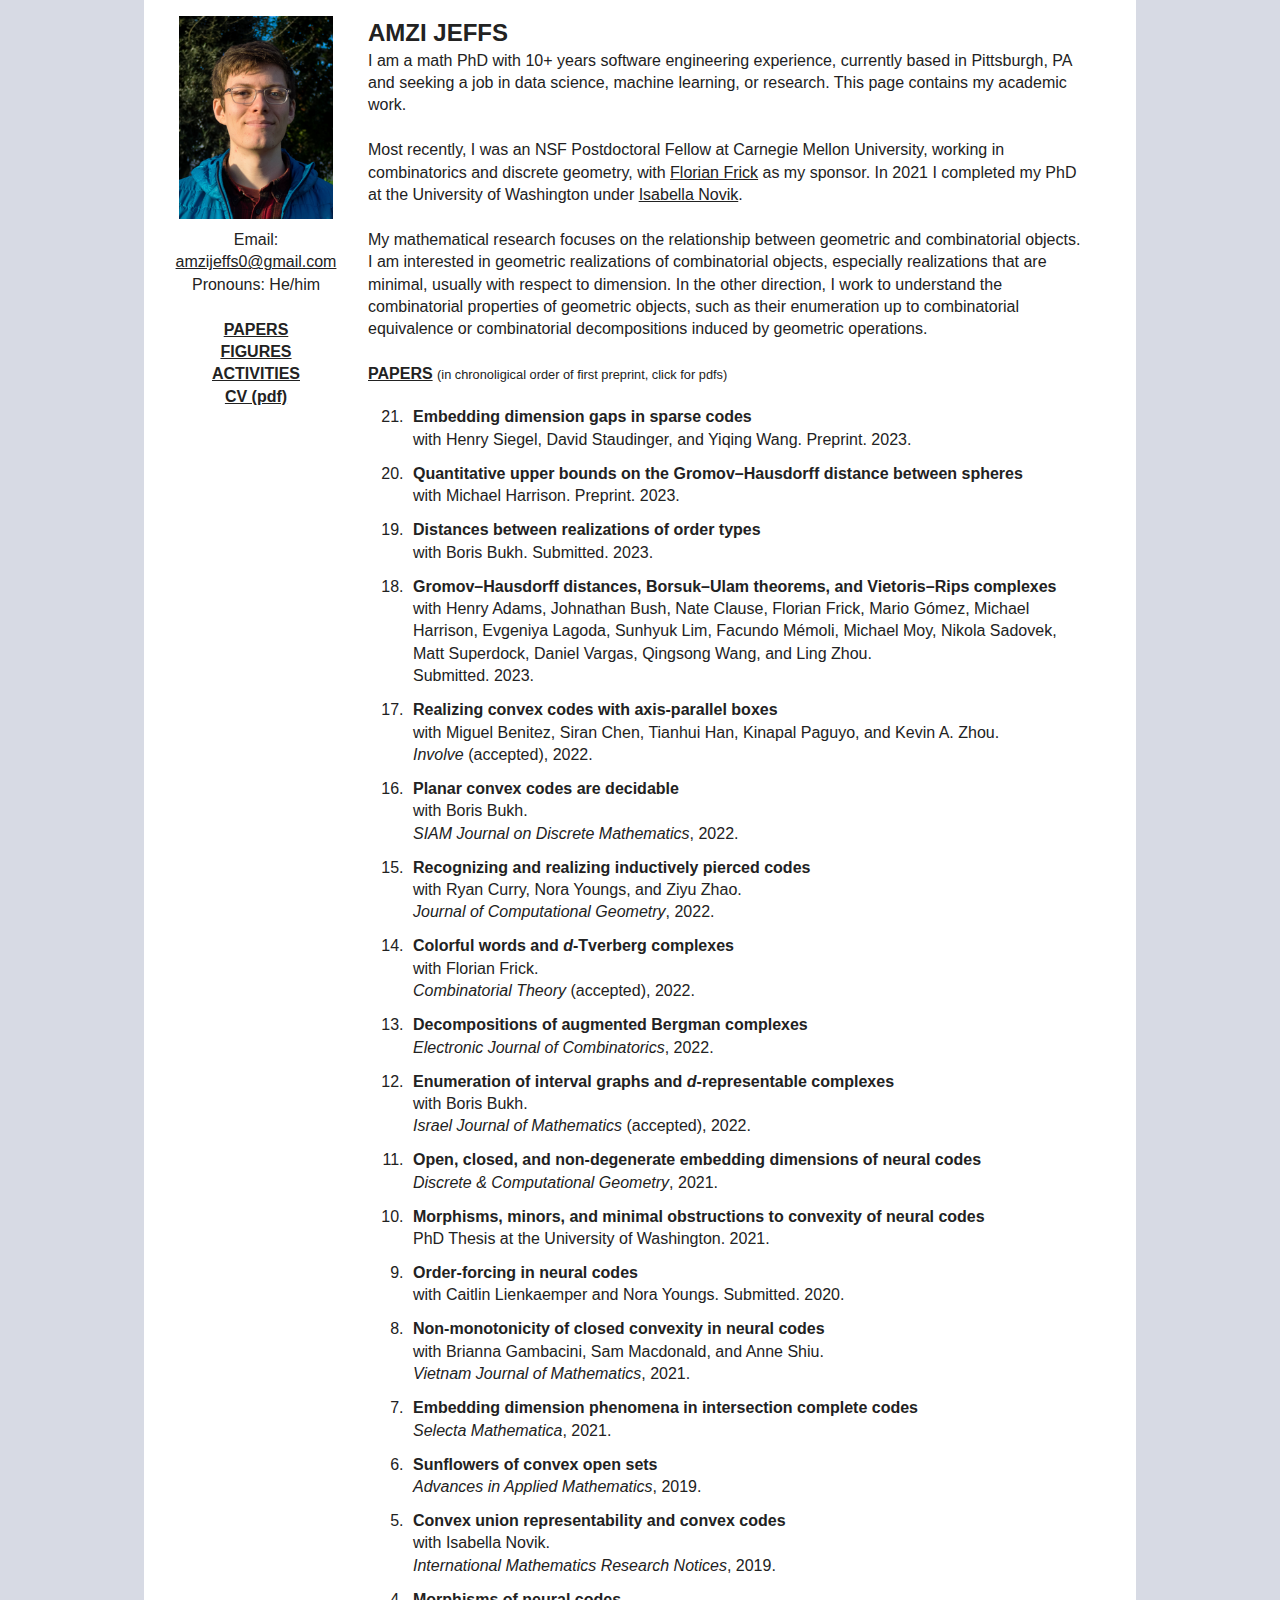
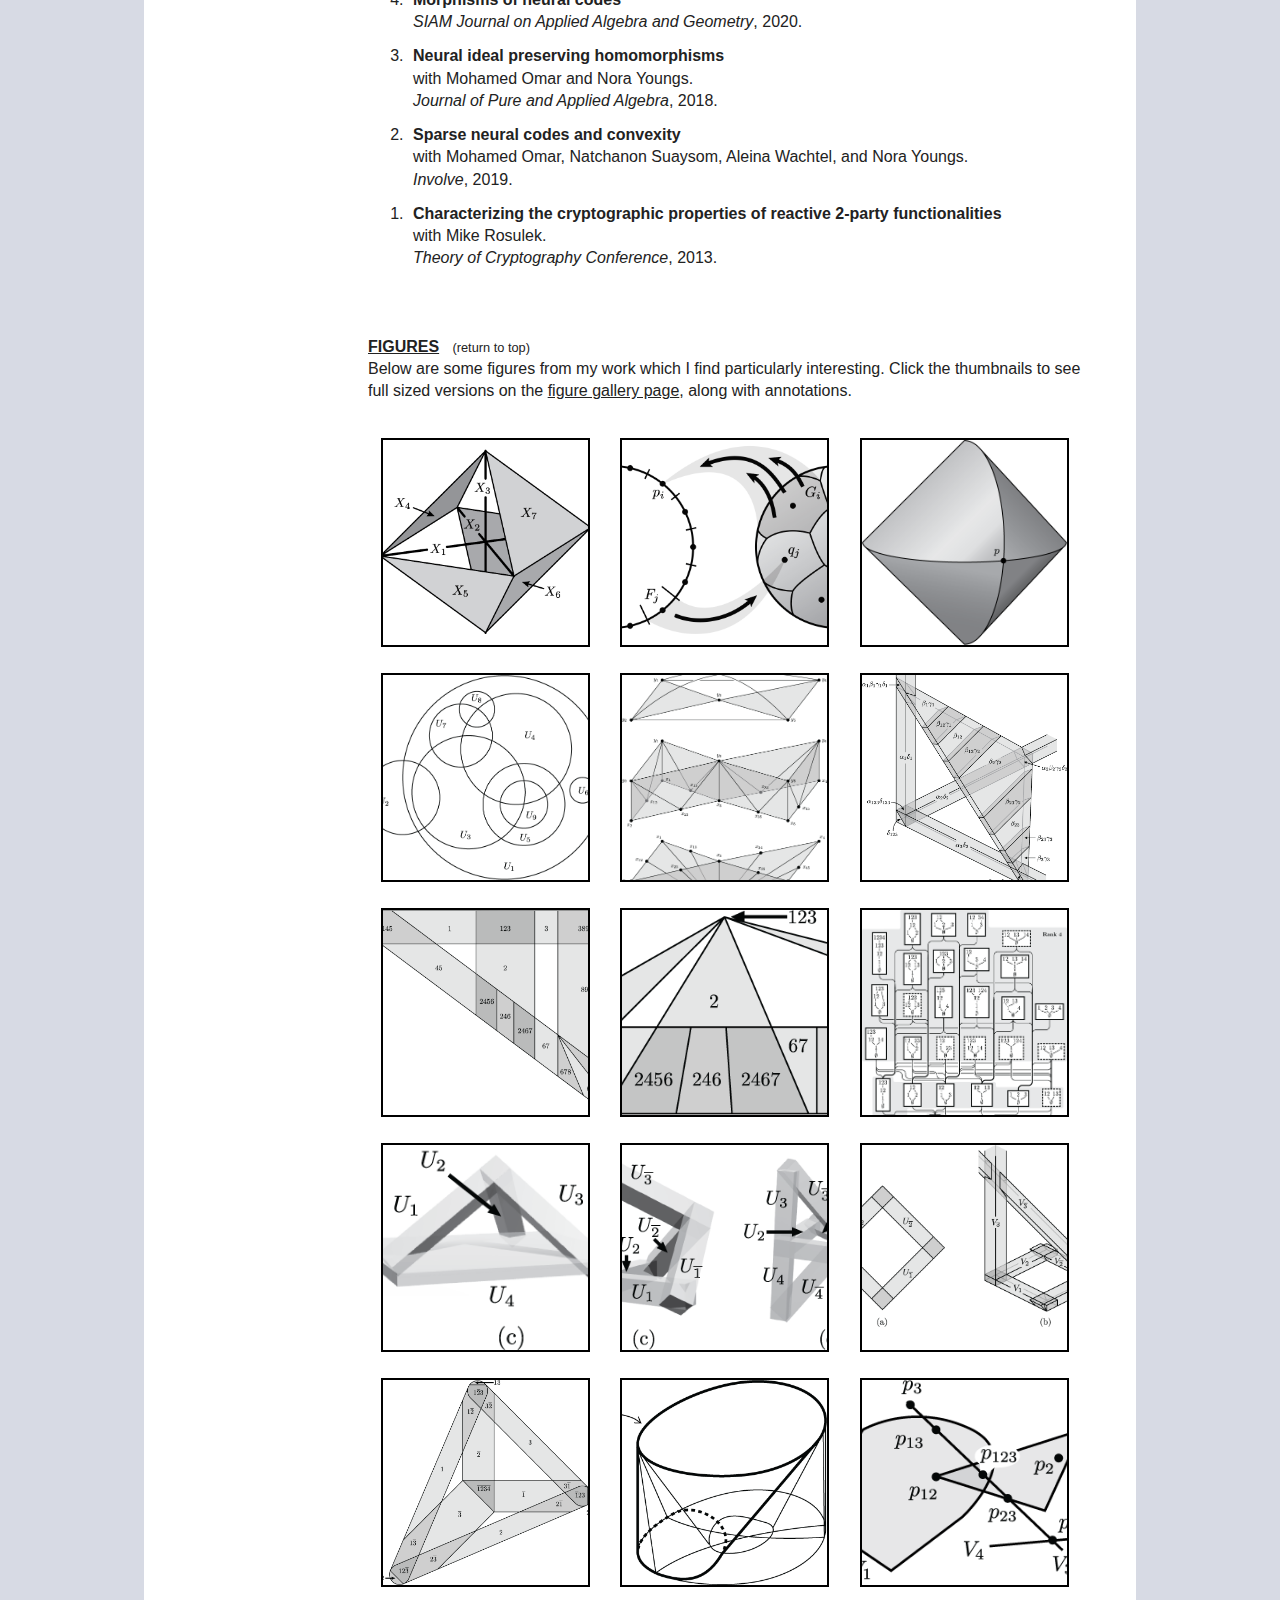
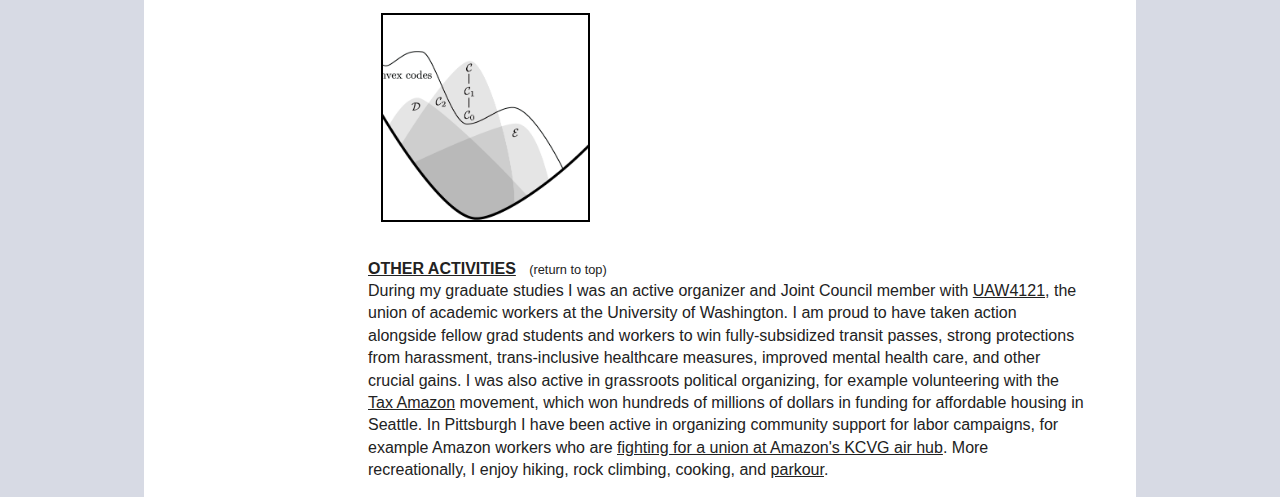
<file: index.html>
<!DOCTYPE html>


  
  <title> Amzi Jeffs | Home</title>
  

  <link rel="stylesheet" href="css/normalize.css">
  <link rel="stylesheet" href="css/main.css">

  <meta name="theme-color" content="#fafafa">
  <!-- Google tag (gtag.js) -->
<script async src="https://www.googletagmanager.com/gtag/js?id=G-W8THFLQYBM"></script>
<script>
  window.dataLayer = window.dataLayer || [];
  function gtag(){dataLayer.push(arguments);}
  gtag('js', new Date());

  gtag('config', 'G-W8THFLQYBM');
</script>
</head>

<body>

<div id="top"></div>
<div class="wrapper">

<div class="menu">

<div class="portrait"><img src="img/portrait.png" style="width:100%"></div>
<div class="contact">
Email: <a href="mailto:amzij@cmu.edu">amzijeffs0@gmail.com</a><br>
Pronouns: He/him
</div><br>
<div class="menuitems">
<a href="#publications" class="heading">PAPERS</a><br>
<a href="figures.html" class="heading">FIGURES</a><br>
<a href="#activities" class="heading">ACTIVITIES</a><br>
<a href="pdf/Amzi_Jeffs_CV.pdf" target="blank_" class="heading">CV (pdf)</a><br>
</div>

</div>
<div class="content">
<div style="font-weight: bold; font-size:1.5em;font-variant:small-caps;">AMZI JEFFS</div>
I am a math PhD with 10+ years software engineering experience, currently based in Pittsburgh, PA and seeking a job in data science, machine learning, or research. This page contains my academic work.<br/><br/>
Most recently, I was an NSF Postdoctoral Fellow at Carnegie Mellon University, working in combinatorics and discrete geometry, with <a href="https://www.math.cmu.edu/~ffrick/" target="blank">Florian Frick</a> as my sponsor. In 2021 I completed my PhD at the University of Washington under <a href="https://sites.math.washington.edu/~novik/" target="blank">Isabella Novik</a>.<br /><br />
My mathematical research focuses on the relationship between geometric and combinatorial objects. I am interested in geometric realizations of combinatorial objects, especially realizations that are minimal, usually with respect to dimension. In the other direction, I work to understand the combinatorial properties of geometric objects, such as their enumeration up to combinatorial equivalence or combinatorial decompositions induced by geometric operations.


<br> <br>

<span id="publications" class="heading">PAPERS</span> <span style="font-size:0.8em">(in chronoligical order of first preprint, click for pdfs)</span>
<ol class="publicationlist">


<a href="https://arxiv.org/abs/2309.14862" target="_blank" class = "publink"><li class="pubitem" value="21"> <span class="pubtitle">Embedding dimension gaps in sparse codes</span><br>
with Henry Siegel, David Staudinger, and Yiqing Wang. Preprint. 2023.</li></a>

<a href="https://arxiv.org/abs/2309.11237" target="_blank" class = "publink"><li class="pubitem" value="20"> <span class="pubtitle">Quantitative upper bounds on the Gromov&ndash;Hausdorff distance between spheres</span><br>
with Michael Harrison. Preprint. 2023.</li></a>

<a href="https://arxiv.org/abs/2309.02588" target="_blank" class = "publink"><li class="pubitem" value="19"> <span class="pubtitle">Distances between realizations of order types</span><br>
with Boris Bukh. Submitted. 2023.</li></a>

<a href="https://arxiv.org/abs/2301.00246" target="_blank" class = "publink"><li class="pubitem" value="18"> <span class="pubtitle">Gromov&ndash;Hausdorff distances, Borsuk&ndash;Ulam theorems, and Vietoris&ndash;Rips complexes</span><br>
with Henry Adams, Johnathan Bush, Nate Clause, Florian Frick, Mario G&oacute;mez, Michael Harrison, Evgeniya Lagoda, Sunhyuk Lim, Facundo M&eacute;moli, Michael Moy, Nikola Sadovek, Matt Superdock, Daniel Vargas, Qingsong Wang, and Ling Zhou.<br>Submitted. 2023.</li></a>

<a href="https://arxiv.org/abs/2209.02486" target="_blank" class = "publink"><li class="pubitem" value="17"> <span class="pubtitle">Realizing convex codes with axis-parallel boxes</span><br>
with Miguel Benitez, Siran Chen, Tianhui Han, Kinapal Paguyo, and Kevin A. Zhou.<br>
<em>Involve</em> (accepted), 2022.</li></a>

<a href="https://arxiv.org/abs/2207.06290" target="_blank" class = "publink"><li class="pubitem" value="16"> <span class="pubtitle">Planar convex codes are decidable</span><br>
with Boris Bukh. <br>
<em>SIAM Journal on Discrete Mathematics</em>, 2022.</li></a>

<a href="https://arxiv.org/abs/2207.06266" target="_blank" class = "publink"><li class="pubitem" value="15"> <span class="pubtitle">Recognizing and realizing inductively pierced codes</span><br>
with Ryan Curry, Nora Youngs, and Ziyu Zhao.<br>
<em>Journal of Computational Geometry</em>, 2022.</li></a>

<a  href="https://arxiv.org/abs/2205.04776" target="_blank" class = "publink"><li class="pubitem" value="14"> <span class="pubtitle">Colorful words and <em>d</em>-Tverberg complexes</span><br>
with Florian Frick.<br/>
<em>Combinatorial Theory</em> (accepted), 2022.</li></a>

<a href="https://arxiv.org/abs/2204.05914" target="_blank" class = "publink"><li class="pubitem" value="13"> <span class="pubtitle">Decompositions of augmented Bergman complexes</span><br>
<em>Electronic Journal of Combinatorics</em>, 2022.</li></a>

<a href="https://arxiv.org/abs/2203.12063" target="_blank" class = "publink"><li class="pubitem" value="12"> <span class="pubtitle">Enumeration of interval graphs and <em>d</em>-representable complexes</span><br>
with Boris Bukh. <br>
<em>Israel Journal of Mathematics</em> (accepted), 2022.</li></a>

<a href="https://arxiv.org/abs/2111.01010" target="_blank" class = "publink"><li class="pubitem" value="11"> <span class="pubtitle">Open, closed, and non-degenerate embedding dimensions of neural codes</span><br>
<em>Discrete & Computational Geometry</em>, 2021.</li></a>

<a href="pdf/Amzi_Jeffs_Thesis.pdf" target="_blank" class = "publink"><li class="pubitem" value="10"> <span class="pubtitle">Morphisms, minors, and minimal obstructions to convexity of neural codes </span><br>
PhD Thesis at the University of Washington. 2021.</li></a>

<a href="https://arxiv.org/abs/2011.03572" target="_blank" class = "publink"><li class="pubitem" value="9"> <span class="pubtitle">Order-forcing in neural codes</span><br>
with Caitlin Lienkaemper and Nora Youngs. Submitted. 2020.</li></a>

<a href="https://arxiv.org/abs/1912.00963" target="_blank" class = "publink"><li class="pubitem" value="8"> <span class="pubtitle">Non-monotonicity of closed convexity in neural codes</span><br>
with Brianna Gambacini, Sam Macdonald, and Anne Shiu.<br/>
<em>Vietnam Journal of Mathematics</em>, 2021.</li></a>

<a href="https://arxiv.org/abs/1909.13406" target="_blank" class = "publink"><li class="pubitem" value="7"> <span class="pubtitle">Embedding dimension phenomena in intersection complete codes</span><br>
<em>Selecta Mathematica</em>, 2021.</li></a>

<a href="https://arxiv.org/abs/1810.03741" target="_blank" class = "publink"><li class="pubitem" value="6"> <span class="pubtitle">Sunflowers of convex open sets</span><br>
<em>Advances in Applied Mathematics</em>, 2019.</li></a>

<a href="https://arxiv.org/abs/1808.03992" target="_blank" class = "publink"><li class="pubitem" value="5"> <span class="pubtitle">Convex union representability and convex codes</span><br>
with Isabella Novik.<br/>
<em>International Mathematics Research Notices</em>, 2019.</li></a>

<a href="https://arxiv.org/abs/1806.02014" target="_blank" class = "publink"><li class="pubitem" value="4"> <span class="pubtitle">Morphisms of neural codes</span><br>
<em>SIAM Journal on Applied Algebra and Geometry</em>, 2020.</li></a>

<a href="https://arxiv.org/abs/1612.06150" target="_blank" class = "publink"><li class="pubitem" value="3"> <span class="pubtitle">Neural ideal preserving homomorphisms</span><br>
with Mohamed Omar and Nora Youngs.<br/>
<em>Journal of Pure and Applied Algebra</em>, 2018.</li></a>

<a href="https://arxiv.org/abs/1511.00283" target="_blank" class = "publink"><li class="pubitem" value="2"> <span class="pubtitle">Sparse neural codes and convexity</span><br>
with Mohamed Omar, Natchanon Suaysom, Aleina Wachtel, and Nora Youngs.<br/>
<em>Involve</em>, 2019.</li></a>

<a href="https://www.iacr.org/archive/tcc2013/77850261/77850261.pdf" class = "publink" target="_blank"><li class="pubitem" value="1"> <span class="pubtitle">Characterizing the cryptographic properties of reactive 2-party functionalities</span><br>
with Mike Rosulek.<br/>
<em>Theory of Cryptography Conference</em>, 2013.</li></a>
</ol>



<br/> <br/>

<span id="figures" class="heading">FIGURES</span>&nbsp;&nbsp;&nbsp;<a href="#top" style="font-size:0.8em;text-decoration:none;">(return to top)</a>
<br>

Below are some figures from my work which I find particularly interesting. 
Click the thumbnails to see full sized versions on the <a href="figures.html" >figure gallery page</a>, along with annotations. <br /> <br />

<a href="figures.html#fano" class="thumblink"><img class="thumb" src="img/fano.png"/></a>
<a href="figures.html#gh" class="thumblink"><img class="thumb" src="img/gh.png"/></a>
<a href="figures.html#locally-difficult" class="thumblink"><img class="thumb" src="img/locally-difficult.png"/></a>
<a href="figures.html#inductively-pierced" class="thumblink"><img class="thumb" src="img/inductively-pierced.png"/></a>
<a href="figures.html#augmented-bergman" class="thumblink"><img style="object-position: 50% 10%;" class="thumb" src="img/augmented-bergman.png"/></a>
<a href="figures.html#emb-dimensions-1" class="thumblink"><img class="thumb" src="img/emb-dimensions-1.png"/></a>
<a href="figures.html#emb-dimensions-2" class="thumblink"><img class="thumb" src="img/emb-dimensions-2.png"/></a>
<a href="figures.html#emb-dimensions-3" class="thumblink"><img style="object-position: 25% 50%;"class="thumb" src="img/emb-dimensions-3.png"/></a>
<a href="figures.html#PCode" class="thumblink"><img style="object-position: 50% 0%;"class="thumb" src="img/PCode.png"/></a>
<a href="figures.html#sunflowers" class="thumblink"><img class="thumb" style="object-position: 90% 50%;" src="img/sunflowers.png"/></a>
<a href="figures.html#tangled-sunflowers" class="thumblink"><img style="object-position: 80% 50%;" class="thumb" src="img/tangled-sunflowers.png"/></a>
<a href="figures.html#cylinder-shift" class="thumblink"><img style="object-position: 50% 50%;" class="thumb" src="img/cylinder-shift.png"/></a>
<a href="figures.html#prism" class="thumblink"><img class="thumb" src="img/prism.png"/></a>
<a href="figures.html#dual-collapsible" class="thumblink"><img style="object-position: 100% 50%;" class="thumb" src="img/dual-collapsible.png"/></a>
<a href="figures.html#odim-cdim" class="thumblink"><img  style="object-position: 10% 50%;"class="thumb" src="img/odim-cdim.png"/></a>
<a href="figures.html#minimally-non-convex" class="thumblink"><img style="object-position: 40% 50%;" class="thumb" src="img/minimally-non-convex.png"/></a>


<br /><br/>

<span id="activities" class="heading">OTHER ACTIVITIES</span>&nbsp;&nbsp;&nbsp;<a href="#top" style="font-size:0.8em;text-decoration:none;">(return to top)</a>
<br>
During my graduate studies I was an active organizer and Joint Council member with <a href="http://www.uaw4121.org/" target="_blank">UAW4121</a>, the union of academic workers at the University of Washington. I am proud to have taken action alongside fellow grad students and workers to win fully-subsidized transit passes, strong protections from harassment, trans-inclusive healthcare measures, improved mental health care, and other crucial gains. I was also active in grassroots political organizing, for example volunteering with the <a href="https://www.socialistalternative.org/2020/07/09/amazon-taxed-lessons-of-the-tax-amazon-victory-in-seattle/" target="_blank">Tax Amazon</a> movement, which won hundreds of millions of dollars in funding for affordable housing in Seattle.
In Pittsburgh I have been active in organizing community support for labor campaigns, for example Amazon workers who are <a href="https://unionizeamazonkcvg.org/" target="blank">fighting for a union at Amazon's KCVG air hub</a>. 
More recreationally, I enjoy hiking, rock climbing, cooking, and <a href="https://www.youtube.com/watch?v=y4zrOPeHSLc" target="_blank">parkour</a>.

</div>
<br style="clear: left;">
</div>



</body></html>
</file>
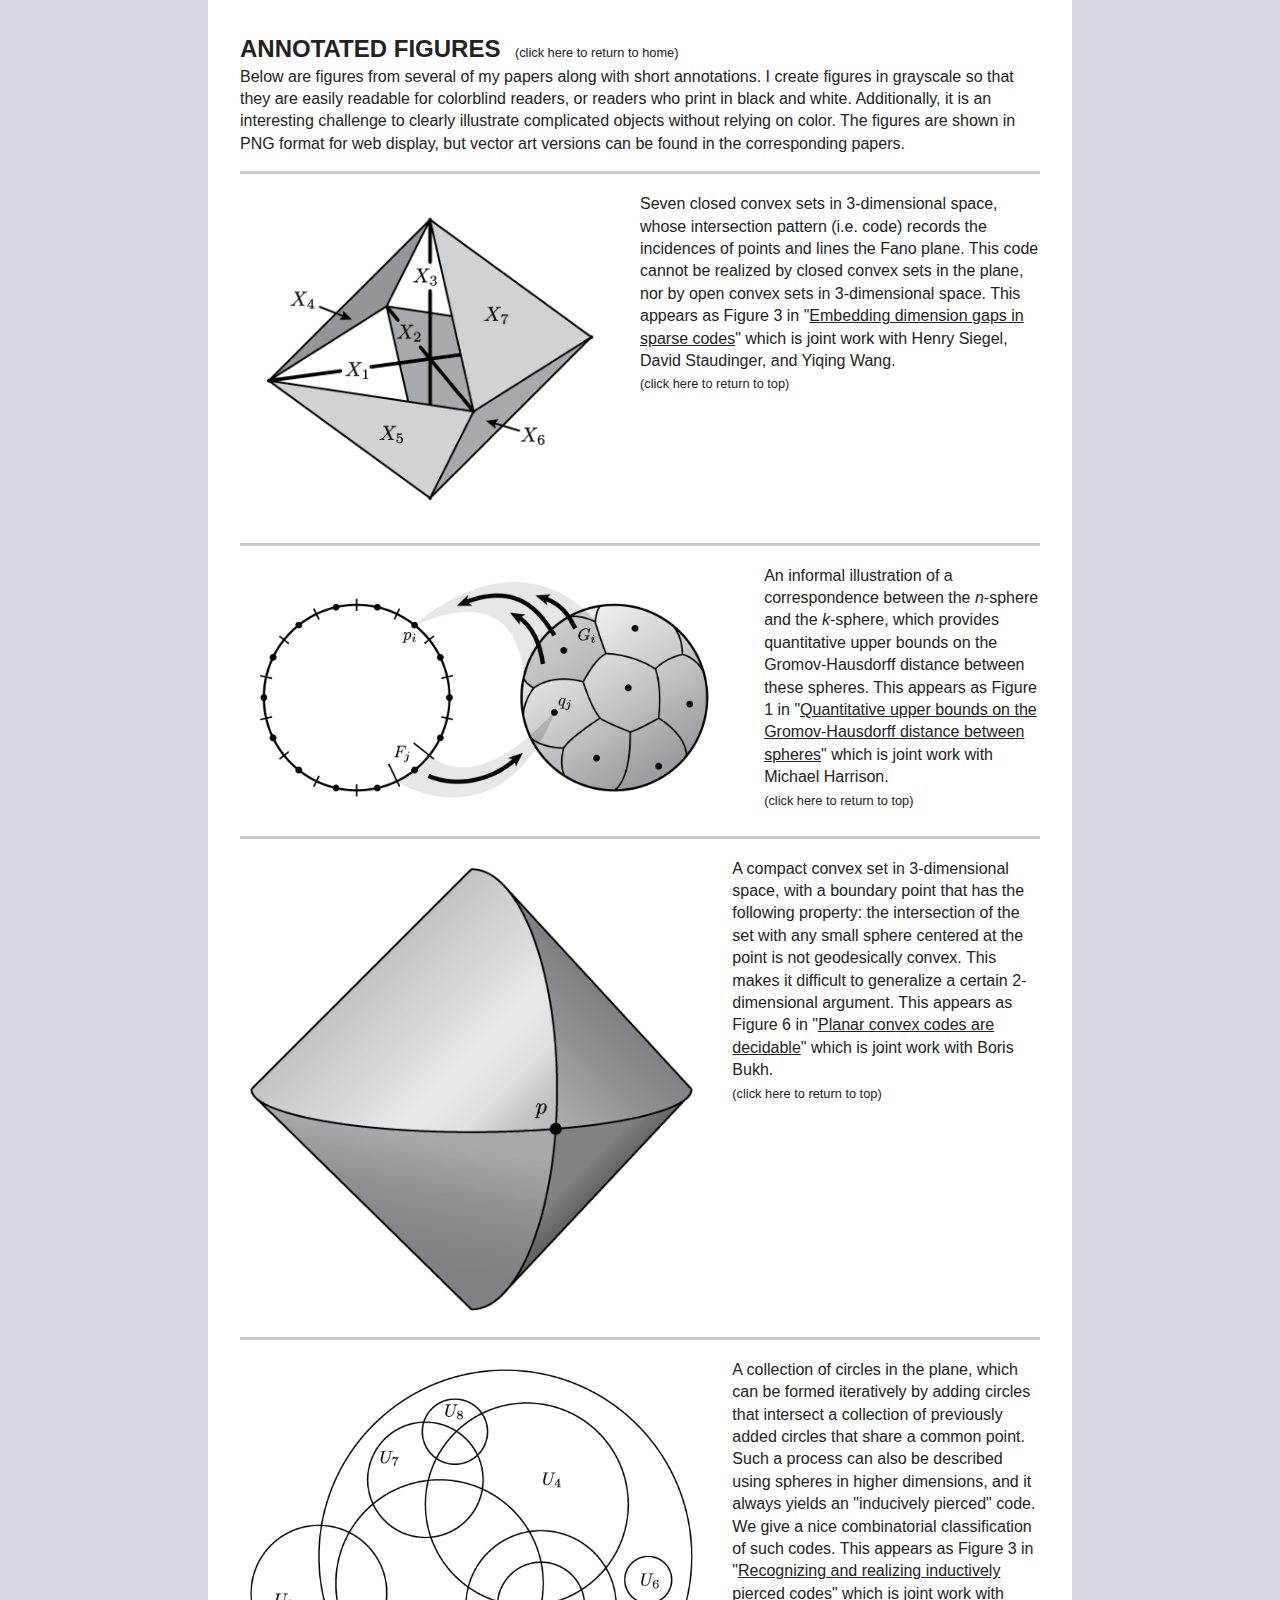
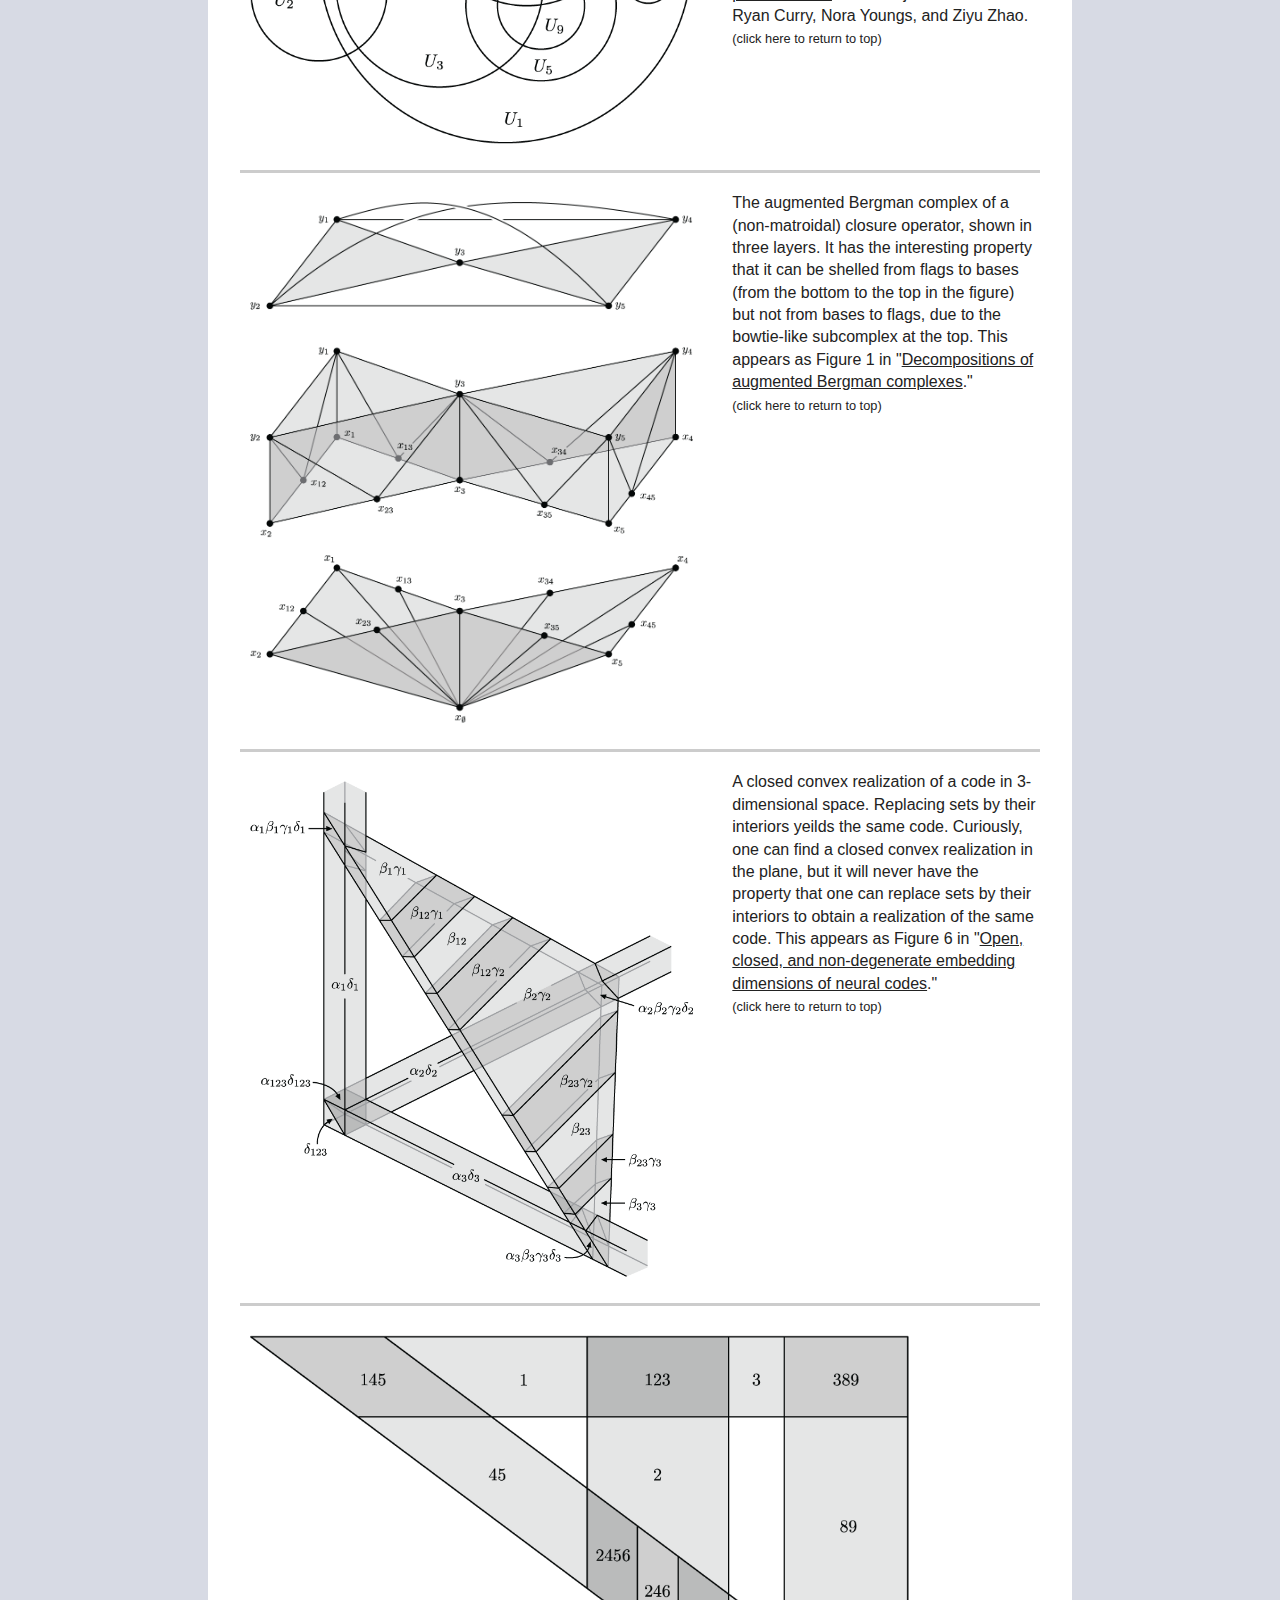
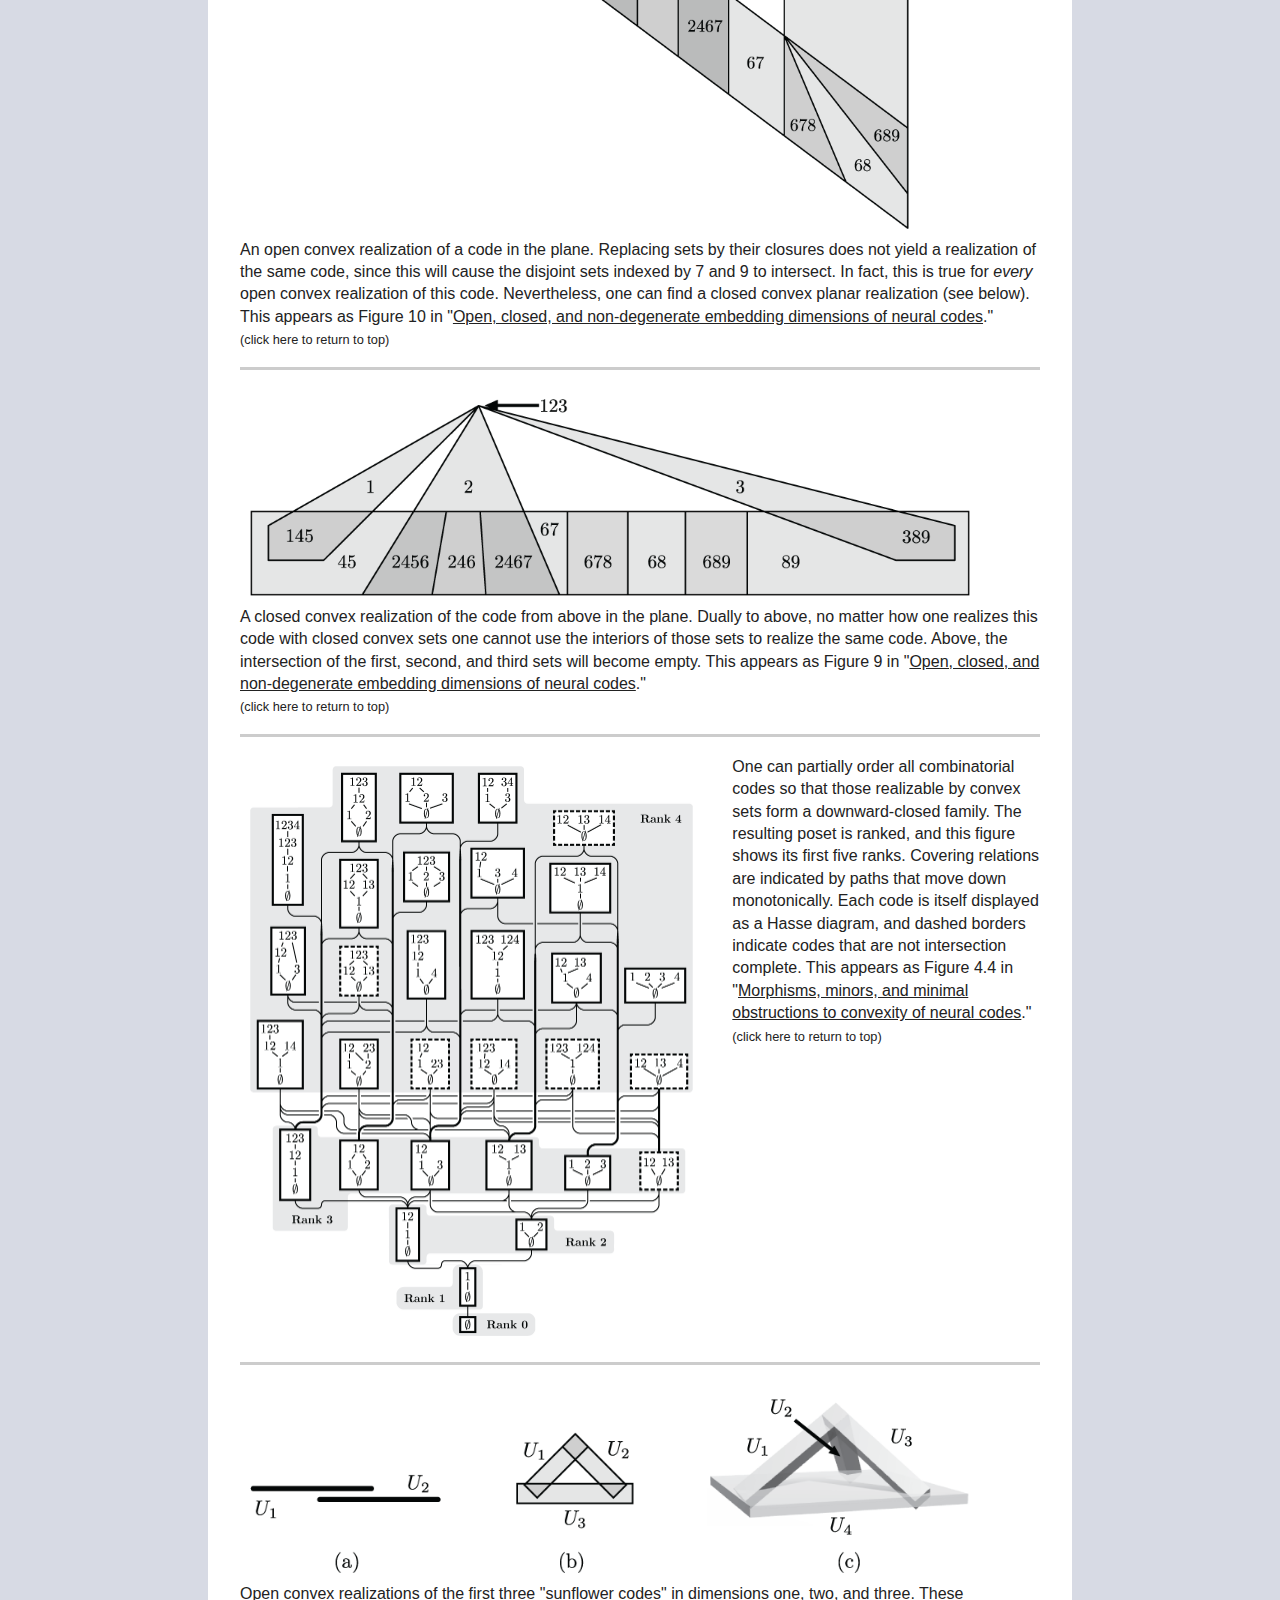
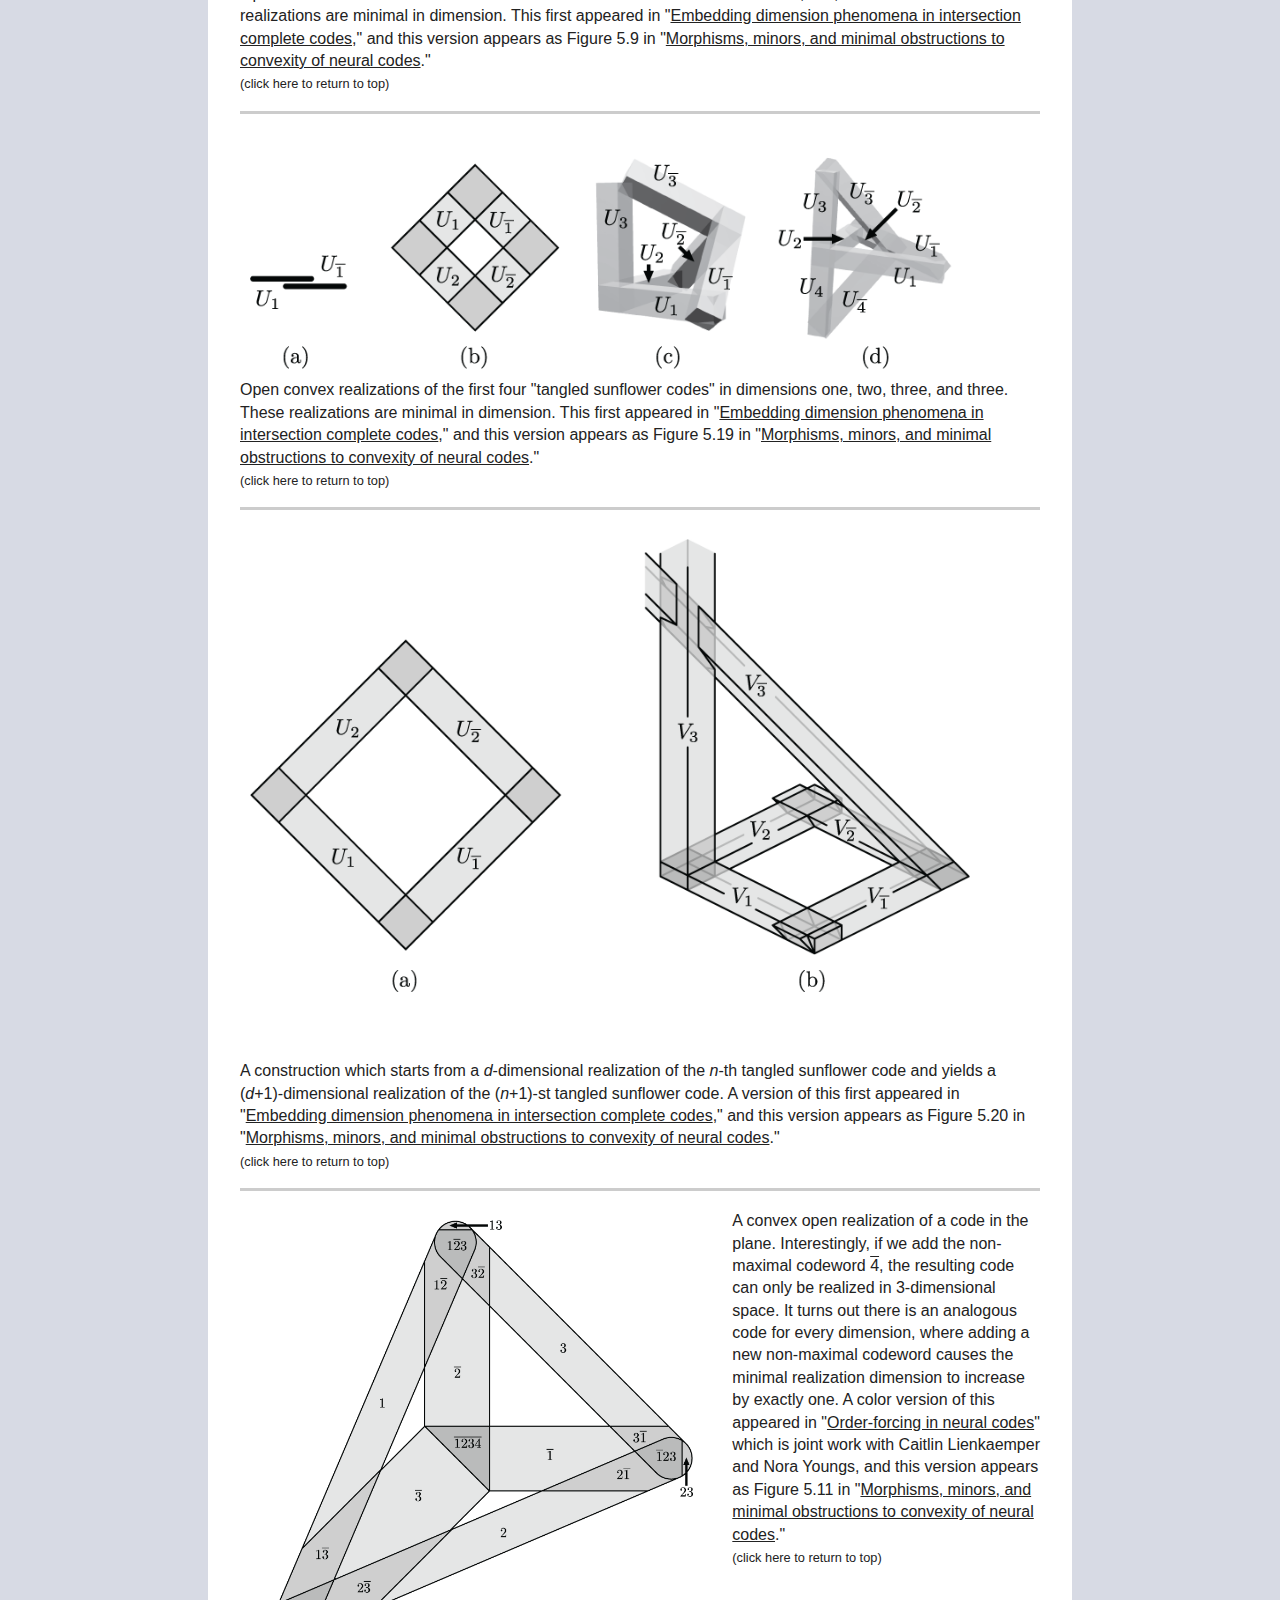
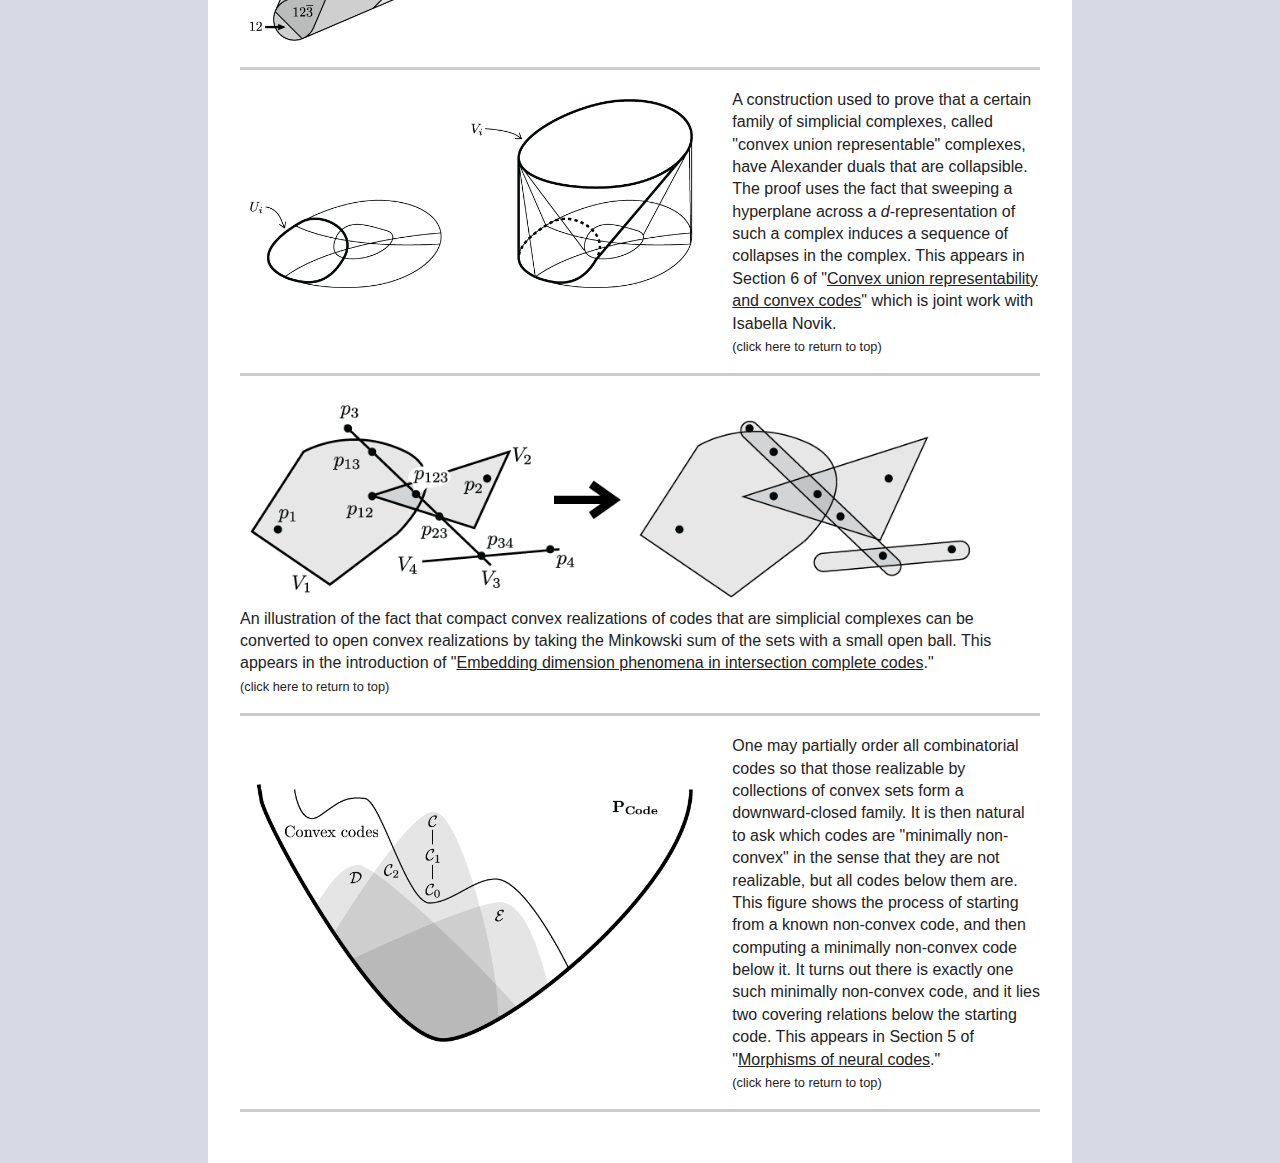
<file: figures.html>
<!DOCTYPE html>


  
  <title> Amzi Jeffs | Figures</title>
  

  <link rel="stylesheet" href="css/normalize.css">
  <link rel="stylesheet" href="css/main.css">

  <meta name="theme-color" content="#fafafa">
  <!-- Google tag (gtag.js) -->
<script async src="https://www.googletagmanager.com/gtag/js?id=G-W8THFLQYBM"></script>
<script>
  window.dataLayer = window.dataLayer || [];
  function gtag(){dataLayer.push(arguments);}
  gtag('js', new Date());

  gtag('config', 'G-W8THFLQYBM');
</script>
</head>

<body>

<div id="top"></div>
<div class="figures-wrapper">
<span style="font-weight: bold; font-size:1.5em;font-variant:small-caps;">ANNOTATED FIGURES</span>  <a href="index.html" style="font-size:0.8em;margin-left:10px;text-decoration:none;">(click here to return to home)</a><br />

Below are figures from several of my papers along with short annotations.
I create figures in grayscale so that they are easily readable for colorblind readers, or readers who print in black and white. 
Additionally, it is an interesting challenge to clearly illustrate complicated objects without relying on color.
The figures are shown in PNG format for web display, but vector art versions can be found in the corresponding papers. 

<hr>


<div style="display:inline-flex;"><span style="width:50%"><img class="annotated-figure" id="fano" src="img/fano.png" /></span>
<span class="commentary"> Seven closed convex sets in 3-dimensional space, whose intersection pattern (i.e. code) records the incidences of points and lines the Fano plane. This code cannot be realized by closed convex sets in the plane, nor by open convex sets in 3-dimensional space. This appears as Figure 3 in "<a href="https://arxiv.org/abs/2309.14862" target="blank">Embedding dimension gaps in sparse codes</a>" which is joint work with Henry Siegel, David Staudinger, and Yiqing Wang.<br/>
 <a href="#top" style="font-size:0.8em;text-decoration:none;">(click here to return to top)</a></span>
</div>
<hr>


<div style="display:inline-flex;"><span style="width:95%"><img class="annotated-figure" id="gh" src="img/gh.png" /></span>
<span class="commentary"> An informal illustration of a correspondence between the <em>n</em>-sphere and the <em>k</em>-sphere, which provides quantitative upper bounds on the Gromov-Hausdorff distance between these spheres. This appears as Figure 1 in "<a href="https://arxiv.org/abs/2309.11237" target="blank">Quantitative upper bounds on the Gromov-Hausdorff distance between spheres</a>" which is joint work with Michael Harrison.<br/>
 <a href="#top" style="font-size:0.8em;text-decoration:none;">(click here to return to top)</a></span>
</div>
<hr>

<div style="display:inline-flex;"><span class="figure-wrapper"><img class="annotated-figure" id="locally-difficult" src="img/locally-difficult.png" /></span>
<span class="commentary"> A compact convex set in 3-dimensional space, with a boundary point that has the following property: the intersection of the set with any small sphere centered at the point is not geodesically convex. This makes it difficult to generalize a certain 2-dimensional argument. This appears as Figure 6 in "<a href="https://arxiv.org/abs/2207.06290" target="blank">Planar convex codes are decidable</a>" which is joint work with Boris Bukh.<br/>
 <a href="#top" style="font-size:0.8em;text-decoration:none;">(click here to return to top)</a></span>
</div>
<hr>


<div style="display:inline-flex;"><span class="figure-wrapper"><img class="annotated-figure" id="inductively-pierced" src="img/inductively-pierced.png" /></span>
<span class="commentary"> A collection of circles in the plane, which can be formed iteratively by adding circles that intersect a collection of previously added circles that share a common point. Such a process can also be described using spheres in higher dimensions, and it always yields an "inducively pierced" code. We give a nice combinatorial classification of such codes. This appears as Figure 3 in "<a href="https://arxiv.org/abs/2207.06266" target="blank">Recognizing and realizing inductively pierced codes</a>" which is joint work with Ryan Curry, Nora Youngs, and Ziyu Zhao.<br/>
 <a href="#top" style="font-size:0.8em;text-decoration:none;">(click here to return to top)</a></span>
</div>
<hr>

<div style="display:inline-flex;"><span class="figure-wrapper"><img class="annotated-figure" id="augmented-bergman" src="img/augmented-bergman.png" /></span>
<span class="commentary"> The augmented Bergman complex of a (non-matroidal) closure operator, shown in three layers. It has the interesting property that it can be shelled from flags to bases (from the bottom to the top in the figure) but not from bases to flags, due to the bowtie-like subcomplex at the top. This appears as Figure 1 in "<a href="https://arxiv.org/abs/2204.05914" target="blank">Decompositions of augmented Bergman complexes</a>."<br/>
 <a href="#top" style="font-size:0.8em;text-decoration:none;">(click here to return to top)</a></span>
</div>
<hr>




<div style="display:inline-flex;"><span class="figure-wrapper"><img class="annotated-figure" id="emb-dimensions-1" src="img/emb-dimensions-1.png" /></span>
<br/><span class="commentary"> A closed convex realization of a code in 3-dimensional space. Replacing sets by their interiors yeilds the same code. Curiously, one can find a closed convex realization in the plane, but it will never have the property that one can replace sets by their interiors to obtain a realization of the same code. This appears as Figure 6 in "<a href="https://arxiv.org/abs/2111.01010" target="blank">Open, closed, and non-degenerate embedding dimensions of neural codes</a>."<br/>
 <a href="#top" style="font-size:0.8em;text-decoration:none;">(click here to return to top)</a></span>
</div>
<hr>




<div style=""><span class="figure-wrapper"><img class="annotated-figure" id="emb-dimensions-2" src="img/emb-dimensions-2.png" /></span><br/>
<span> An open convex realization of a code in the plane. Replacing sets by their closures does not yield a realization of the same code, since this will cause the disjoint sets indexed by 7 and 9 to intersect. In fact, this is true for <em>every</em> open convex realization of this code. Nevertheless, one can find a closed convex planar realization (see below). This appears as Figure 10 in "<a href="https://arxiv.org/abs/2111.01010" target="blank">Open, closed, and non-degenerate embedding dimensions of neural codes</a>."<br/>
 <a href="#top" style="font-size:0.8em;text-decoration:none;">(click here to return to top)</a></span>
</div>
<hr>




<div style=""><span class="figure-wrapper-wide"><img class="annotated-figure-wide" id="emb-dimensions-3" src="img/emb-dimensions-3.png" /></span><br/>
<span> A closed convex realization of the code from above in the plane. Dually to above, no matter how one realizes this code with closed convex sets one cannot use the interiors of those sets to realize the same code. Above, the intersection of the first, second, and third sets will become empty. This appears as Figure 9 in "<a href="https://arxiv.org/abs/2111.01010" target="blank">Open, closed, and non-degenerate embedding dimensions of neural codes</a>."<br/>
 <a href="#top" style="font-size:0.8em;text-decoration:none;">(click here to return to top)</a></span>
</div>
<hr>




<div style="display:inline-flex;"><span class="figure-wrapper"><img class="annotated-figure" id="PCode" src="img/PCode.png" /></span>
<br/><span class="commentary"> One can partially order all combinatorial codes so that those realizable by convex sets form a downward-closed family. The resulting poset is ranked, and this figure shows its first five ranks. Covering relations are indicated by paths that move down monotonically. Each code is itself displayed as a Hasse diagram, and dashed borders indicate codes that are not intersection complete. This appears as Figure 4.4 in "<a href="pdf/Amzi_Jeffs_Thesis.pdf" target="blank">Morphisms, minors, and minimal obstructions to convexity of neural codes</a>."<br/>
 <a href="#top" style="font-size:0.8em;text-decoration:none;">(click here to return to top)</a></span>
</div>
<hr>





<div style=""><span class="figure-wrapper"><img class="annotated-figure" id="sunflowers" src="img/sunflowers.png" /></span>
<br/><span class="commentary"> Open convex realizations of the first three "sunflower codes" in dimensions one, two, and three. These realizations are minimal in dimension. This first appeared in "<a href="https://arxiv.org/abs/1909.13406" target="blank">Embedding dimension phenomena in intersection complete codes</a>," and this version appears as Figure 5.9 in "<a href="pdf/Amzi_Jeffs_Thesis.pdf" target="blank">Morphisms, minors, and minimal obstructions to convexity of neural codes</a>."<br/>
 <a href="#top" style="font-size:0.8em;text-decoration:none;">(click here to return to top)</a></span>
</div>
<hr>





<div style=""><span class="figure-wrapper"><img class="annotated-figure" id="tangled-sunflowers" src="img/tangled-sunflowers.png" /></span>
<br/><span class="commentary"> Open convex realizations of the first four "tangled sunflower codes" in dimensions one, two, three, and three. These realizations are minimal in dimension. This first appeared in "<a href="https://arxiv.org/abs/1909.13406" target="blank">Embedding dimension phenomena in intersection complete codes</a>," and this version appears as Figure 5.19 in "<a href="pdf/Amzi_Jeffs_Thesis.pdf" target="blank">Morphisms, minors, and minimal obstructions to convexity of neural codes</a>."<br/>
 <a href="#top" style="font-size:0.8em;text-decoration:none;">(click here to return to top)</a></span>
</div>
<hr>




<div style=""><span class="figure-wrapper"><img class="annotated-figure" id="cylinder-shift" src="img/cylinder-shift.png" /></span>
<br/><span class="commentary"> A construction which starts from a <em>d</em>-dimensional realization of the <em>n</em>-th tangled sunflower code and yields a (<em>d</em>+1)-dimensional realization of the (<em>n</em>+1)-st tangled sunflower code. A version of this first appeared in "<a href="https://arxiv.org/abs/1909.13406" target="blank">Embedding dimension phenomena in intersection complete codes</a>," and this version appears as Figure 5.20 in "<a href="pdf/Amzi_Jeffs_Thesis.pdf" target="blank">Morphisms, minors, and minimal obstructions to convexity of neural codes</a>."<br/>
 <a href="#top" style="font-size:0.8em;text-decoration:none;">(click here to return to top)</a></span>
</div>
<hr>






<div style="display:inline-flex;"><span class="figure-wrapper"><img class="annotated-figure" id="prism" src="img/prism.png" /></span>
<br/><span class="commentary"> A convex open realization of a code in the plane. Interestingly, if we add the non-maximal codeword <span style="text-decoration: overline;">4</span>, the resulting code can only be realized in 3-dimensional space. It turns out there is an analogous code for every dimension, where adding a new non-maximal codeword causes the minimal realization dimension to increase by exactly one. A color version of this appeared in "<a href="https://arxiv.org/abs/2011.03572" target="blank">Order-forcing in neural codes</a>" which is joint work with Caitlin Lienkaemper and Nora Youngs, and this version appears as Figure 5.11 in "<a href="pdf/Amzi_Jeffs_Thesis.pdf" target="blank">Morphisms, minors, and minimal obstructions to convexity of neural codes</a>."<br/>
 <a href="#top" style="font-size:0.8em;text-decoration:none;">(click here to return to top)</a></span>
</div>
<hr>


<div style="display:inline-flex;"><span class="figure-wrapper"><img class="annotated-figure" id="dual-collapsible" src="img/dual-collapsible.png" /></span>
<br/><span class="commentary"> A construction used to prove that a certain family of simplicial complexes, called "convex union representable" complexes, have Alexander duals that are collapsible. The proof uses the fact that sweeping a hyperplane across a <em>d</em>-representation of such a complex induces a sequence of collapses in the complex. This appears in Section 6 of "<a href="https://arxiv.org/abs/1808.03992" target="blank">Convex union representability and convex codes</a>" which is joint work with Isabella Novik.<br/>
 <a href="#top" style="font-size:0.8em;text-decoration:none;">(click here to return to top)</a></span>
</div>
<hr>





<div style=""><span class="figure-wrapper"><img class="annotated-figure" id="odim-cdim" src="img/odim-cdim.png" /></span>
<br/><span>An illustration of the fact that compact convex realizations of codes that are simplicial complexes can be converted to open convex realizations by taking the Minkowski sum of the sets with a small open ball. This appears in the introduction of "<a href="https://arxiv.org/abs/1909.13406" target="blank">Embedding dimension phenomena in intersection complete codes</a>."<br/>
 <a href="#top" style="font-size:0.8em;text-decoration:none;">(click here to return to top)</a></span>
</div>
<hr>




<div style="display:inline-flex;"><span class="figure-wrapper"><img class="annotated-figure" id="minimally-non-convex" src="img/minimally-non-convex.png" /></span>
<br/><span class="commentary"> One may partially order all combinatorial codes so that those realizable by collections of convex sets form a downward-closed family. It is then natural to ask which codes are "minimally non-convex" in the sense that they are not realizable, but all codes below them are. This figure shows the process of starting from a known non-convex code, and then computing a minimally non-convex code below it. It turns out there is exactly one such minimally non-convex code, and it lies two covering relations below the starting code. This appears in Section 5 of "<a href="https://arxiv.org/abs/1806.02014" target="blank">Morphisms of neural codes</a>."<br/>
 <a href="#top" style="font-size:0.8em;text-decoration:none;">(click here to return to top)</a></span>
</div>
<hr>











</div>


</body></html>
</file>
<file: css/main.css>
/*! HTML5 Boilerplate v8.0.0 | MIT License | https://html5boilerplate.com/ */

/* main.css 2.1.0 | MIT License | https://github.com/h5bp/main.css#readme */
/*
 * What follows is the result of much research on cross-browser styling.
 * Credit left inline and big thanks to Nicolas Gallagher, Jonathan Neal,
 * Kroc Camen, and the H5BP dev community and team.
 */

/* ==========================================================================
   Base styles: opinionated defaults
   ========================================================================== */

body{
  background: #d7dae4;
}

.illustration{
  border: 1px solid #000;
  float:left;
  margin:10px;
  margin-top:0px;
}

.illustrationwrapper{
  float:left;
}

.wrapper {
  width: 80%;
  max-width: 60em;
  min-width: 40em;
  background-color: #FFF;
  margin: auto;
  padding: 1em;
}

.menu {
  margin-right:1em;
  width: 20%;
  min-width:8em;
  float:left;
}

.pubtitle{
  font-weight: bold;
  text-decoration: none;
}

.publink{
  text-decoration: none;
}

.pubitem{
  margin-bottom:0.1em;
  padding: 5px;
}
.pubitem:hover{
  background: #DDDDDD;
}

.contact {
  margin:auto;
  margin-top:10px;
  width:90%;
  text-align:center;
}

.menuitems {
  margin:auto;
  width:90%;
  text-align:center;
}

.heading {
  text-decoration: underline;
  font-weight: 700;
}

.publicationlist{

}

.content {
  max-width:75%;
  display:block;
  float:left;
}
.portrait{
  width:80%;
  margin:auto;
  float:center;
}
.credit{
  color:#999;
  font-size:0.7em;
  text-align:center;
  width:100%;
}

.thumblink{

}
.thumb{
  outline: 2px solid black;
  box-sizing: border-box;
  width: 205px;
  height: 205px;
  margin: 15px;
  float: center;
  object-fit: cover;
}
.thumb:hover{
  outline: 3px solid black;
}

.citation{
  text-decoration: none;
}
.citation:hover{
  text-decoration: none;
  font-weight: bold;
}

html {
  color: #222;
  font-size: 1em;
  line-height: 1.4;
  font-family:Helvetica, Arial, sans-serif;
}

a {
  color: #222;
}

.figures-wrapper {
  width: 80%;
  max-width: 50em;
  min-width: 40em;
  background-color: #FFF;
  margin: auto;
  padding: 2em;
}
.figure-wrapper {
  width: 80%;
}
.annotated-figure{
  width: 90%;
  padding: 10px;
}
.annotated-figure-wide{
  width: 90%;
  padding: 10px;
}
.figure-wrapper-wide{
  display: inline-block;
}
.commentary{
  width: 50%;
}
/*
 * Remove text-shadow in selection highlight:
 * https://twitter.com/miketaylr/status/12228805301
 *
 * Vendor-prefixed and regular ::selection selectors cannot be combined:
 * https://stackoverflow.com/a/16982510/7133471
 *
 * Customize the background color to match your design.
 */

::-moz-selection {
  background: #b3d4fc;
  text-shadow: none;
}

::selection {
  background: #b3d4fc;
  text-shadow: none;
}

/*
 * A better looking default horizontal rule
 */

hr {
  display: block;
  height: 3px;
  border: 0;
  border-top: 3px solid #ccc;
  margin: 1em 0;
  padding: 0;
}

/*
 * Remove the gap between audio, canvas, iframes,
 * images, videos and the bottom of their containers:
 * https://github.com/h5bp/html5-boilerplate/issues/440
 */

audio,
canvas,
iframe,
img,
svg,
video {
  vertical-align: middle;
}

/*
 * Remove default fieldset styles.
 */

fieldset {
  border: 0;
  margin: 0;
  padding: 0;
}

/*
 * Allow only vertical resizing of textareas.
 */

textarea {
  resize: vertical;
}

/* ==========================================================================
   Author's custom styles
   ========================================================================== */

/* ==========================================================================
   Helper classes
   ========================================================================== */

/*
 * Hide visually and from screen readers
 */

.hidden,
[hidden] {
  display: none !important;
}

/*
 * Hide only visually, but have it available for screen readers:
 * https://snook.ca/archives/html_and_css/hiding-content-for-accessibility
 *
 * 1. For long content, line feeds are not interpreted as spaces and small width
 *    causes content to wrap 1 word per line:
 *    https://medium.com/@jessebeach/beware-smushed-off-screen-accessible-text-5952a4c2cbfe
 */

.sr-only {
  border: 0;
  clip: rect(0, 0, 0, 0);
  height: 1px;
  margin: -1px;
  overflow: hidden;
  padding: 0;
  position: absolute;
  white-space: nowrap;
  width: 1px;
  /* 1 */
}

/*
 * Extends the .sr-only class to allow the element
 * to be focusable when navigated to via the keyboard:
 * https://www.drupal.org/node/897638
 */

.sr-only.focusable:active,
.sr-only.focusable:focus {
  clip: auto;
  height: auto;
  margin: 0;
  overflow: visible;
  position: static;
  white-space: inherit;
  width: auto;
}

/*
 * Hide visually and from screen readers, but maintain layout
 */

.invisible {
  visibility: hidden;
}

/*
 * Clearfix: contain floats
 *
 * For modern browsers
 * 1. The space content is one way to avoid an Opera bug when the
 *    `contenteditable` attribute is included anywhere else in the document.
 *    Otherwise it causes space to appear at the top and bottom of elements
 *    that receive the `clearfix` class.
 * 2. The use of `table` rather than `block` is only necessary if using
 *    `:before` to contain the top-margins of child elements.
 */

.clearfix::before,
.clearfix::after {
  content: " ";
  display: table;
}

.clearfix::after {
  clear: both;
}

/* ==========================================================================
   EXAMPLE Media Queries for Responsive Design.
   These examples override the primary ('mobile first') styles.
   Modify as content requires.
   ========================================================================== */

@media only screen and (min-width: 35em) {
  /* Style adjustments for viewports that meet the condition */
}

@media print,
  (-webkit-min-device-pixel-ratio: 1.25),
  (min-resolution: 1.25dppx),
  (min-resolution: 120dpi) {
  /* Style adjustments for high resolution devices */
}

/* ==========================================================================
   Print styles.
   Inlined to avoid the additional HTTP request:
   https://www.phpied.com/delay-loading-your-print-css/
   ========================================================================== */

@media print {
  *,
  *::before,
  *::after {
    background: #fff !important;
    color: #000 !important;
    /* Black prints faster */
    box-shadow: none !important;
    text-shadow: none !important;
  }

  a,
  a:visited {
    text-decoration: underline;
  }

  a[href]::after {
    content: " (" attr(href) ")";
  }

  abbr[title]::after {
    content: " (" attr(title) ")";
  }

  /*
   * Don't show links that are fragment identifiers,
   * or use the `javascript:` pseudo protocol
   */
  a[href^="#"]::after,
  a[href^="javascript:"]::after {
    content: "";
  }

  pre {
    white-space: pre-wrap !important;
  }

  pre,
  blockquote {
    border: 1px solid #999;
    page-break-inside: avoid;
  }

  /*
   * Printing Tables:
   * https://web.archive.org/web/20180815150934/http://css-discuss.incutio.com/wiki/Printing_Tables
   */
  thead {
    display: table-header-group;
  }

  tr,
  img {
    page-break-inside: avoid;
  }

  p,
  h2,
  h3 {
    orphans: 3;
    widows: 3;
  }

  h2,
  h3 {
    page-break-after: avoid;
  }
}


/*
     FILE ARCHIVED ON 20:07:46 Apr 24, 2021 AND RETRIEVED FROM THE
     INTERNET ARCHIVE ON 13:46:02 Sep 14, 2021.
     JAVASCRIPT APPENDED BY WAYBACK MACHINE, COPYRIGHT INTERNET ARCHIVE.

     ALL OTHER CONTENT MAY ALSO BE PROTECTED BY COPYRIGHT (17 U.S.C.
     SECTION 108(a)(3)).
*/
/*
playback timings (ms):
  captures_list: 104.506
  exclusion.robots: 0.138
  exclusion.robots.policy: 0.126
  RedisCDXSource: 21.025
  esindex: 0.025
  LoadShardBlock: 62.316 (3)
  PetaboxLoader3.datanode: 67.873 (4)
  CDXLines.iter: 18.479 (3)
  load_resource: 98.888
  PetaboxLoader3.resolve: 65.627
*/
</file>
